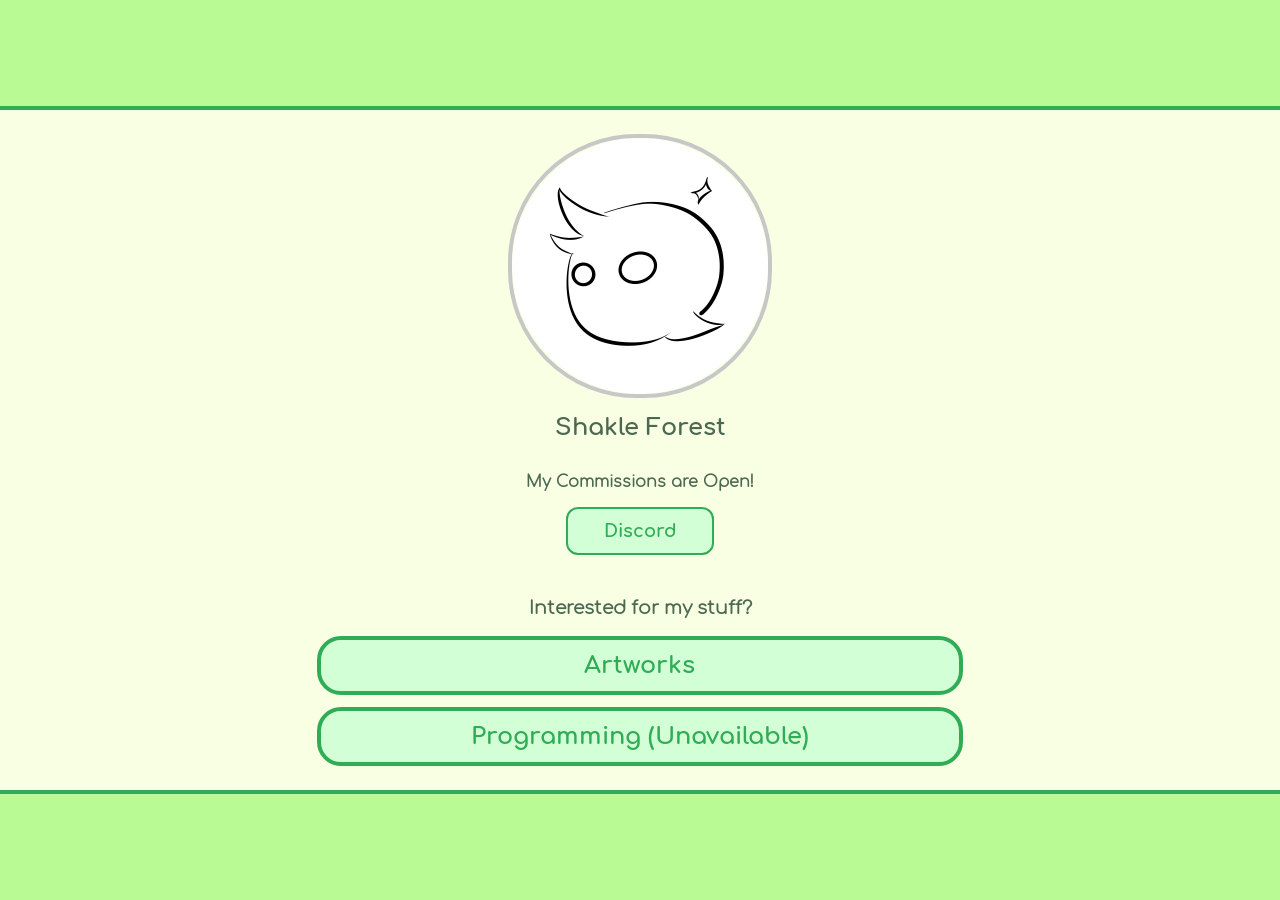
<file: index.html>
<!DOCTYPE html>
<!-- 
Hello! If you are wondering, you can freely copy the code from this website!
(Preferably credit me though...)

What you can't do is take my art!!! >:(

Have fun looking around spaghetti code!
-->
<html>
    <head>
        <title>Shakle's Portfolio</title>
        <link rel="stylesheet" href="./global_style.css" type="text/css">
    </head>
    <body>
        <div class="heading">
            <h1></h1>
        </div>
        <div class="maincontent-container">
            <img class="icon" src="images/logo.png" style="max-width:256px;">
            <h1 style="font-size: 24px; font-family: Comfortaa-Bold;">Shakle Forest</h1>
            <h3 style="font-size: 16px;">My Commissions are Open!</h3>
            <div class="maincontent-container_link">
                <a href="https://discord.com/users/959644532268482581">Discord</a>
            </div>
            <h3>Interested for my stuff?</h3>
            <div class="maincontent-container_redirect-buttons">
                <a href="pages/art.html">Artworks</a>
                <a href="">Programming (Unavailable)</a>
            </div>
        </div>
    </body>
</html>
</file>
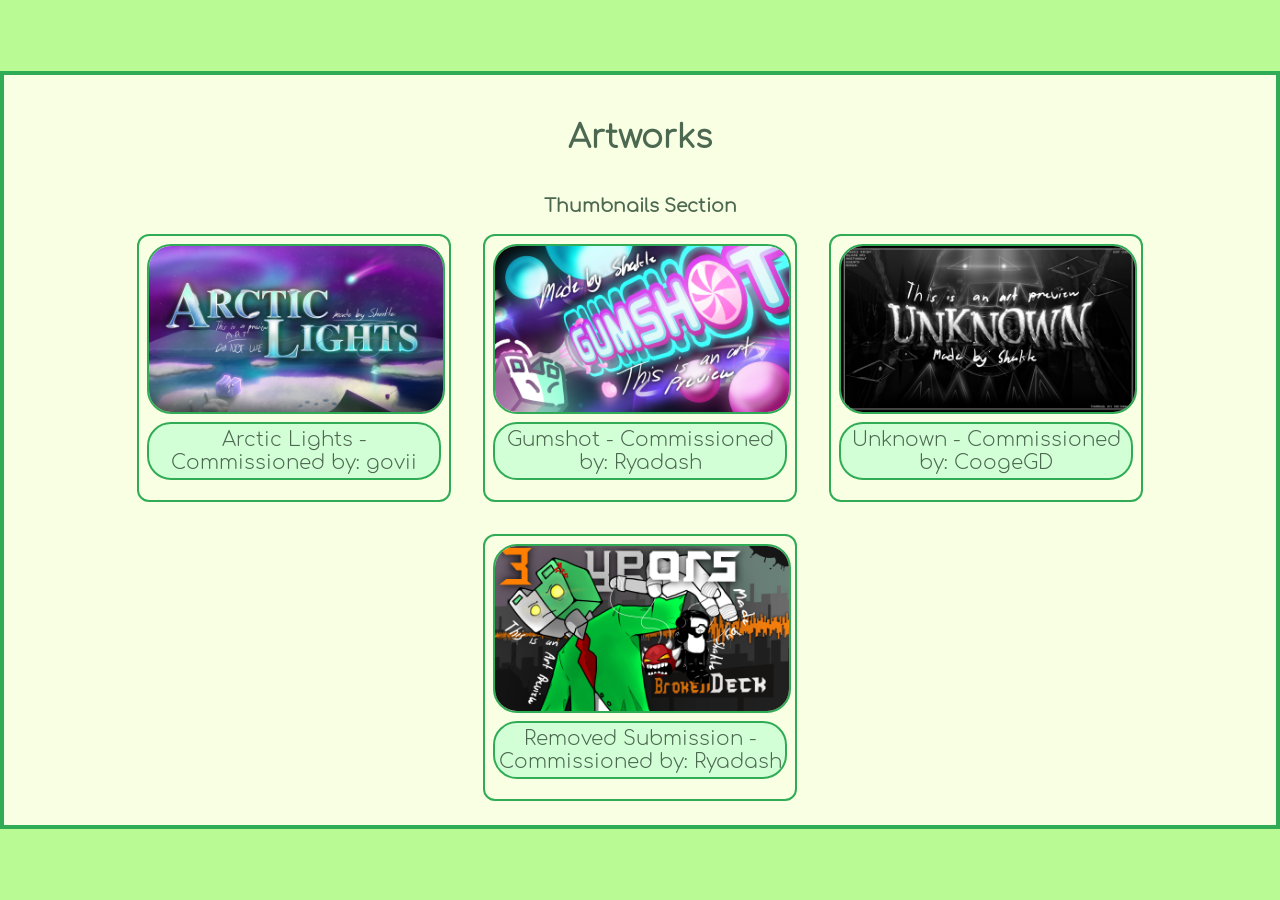
<file: pages/art.html>
<!DOCTYPE html>
<html>
    <head>
        <title>Artworks Section</title>
        <link rel="stylesheet" href="../global_style.css" type="text/css">
    </head>
    <body>
        <div class="heading">
            <h1></h1>
        </div>
        <div class="artworks-container">
            <h1>Artworks</h1>
            <h3>Thumbnails Section</h3>
            <div class="artworks-vbox">
                <div class="artwork">
                    <img src="../images/art_sample1.png">
                    <p>Arctic Lights - Commissioned by: govii</p>
                </div>

                <div class="artwork">
                    <img src="../images/art_sample2.png">
                    <p>Gumshot - Commissioned by: Ryadash</p>
                </div>

                <div class="artwork">
                    <img src="../images/art_sample3.png">
                    <p>Unknown - Commissioned by: CoogeGD</p>
                </div>

                <div class="artwork">
                    <img src="../images/art_sample4.png"">
                    <p>Removed Submission - Commissioned by: Ryadash</p>
                </div>
            </div>
        </div>
    </body>
</html>
</file>
<file: global_style.css>
@font-face {
  font-family: Comfortaa;
  src: url(fonts/comfortaa/Comfortaa-Light.ttf);
}

@font-face {
  font-family: Comfortaa-Bold;
  src: url(fonts/comfortaa/Comfortaa-Bold.ttf);
}

:root {
    /* Floats */
    /* --panel-radius: 16px; */

    /* Colors */
    --body-background-color: #bafa95;

    --default-border-color: #31ac56;

    --panel-background-color: #f8ffe3;
    --purple-blended-panel-background-color: #d3ffd6;

    --inner-panel-background-color: #c7c7c7;

    --default-text-color: #4c6851;
}

body {
    background-color: var(--body-background-color);
    display: flex;
    justify-content: center;
    align-items: center;
    
    /* DO NOT FUCKING TOUCH, this centers the body. */
    min-height: 100vh;
    margin: 0;
    font-family: Comfortaa;
    color: var(--default-text-color);
}

.maincontent-container {
    display: flex;
    flex-direction: column;
    justify-content: center;
    align-items: center;

    background-color: var(--panel-background-color);
    
    margin-left: auto;
    margin-right: auto;

    border: 4px solid var(--default-border-color);

    min-width: 100%;

    min-height: 512px;
    /* max-height: 512px; */
    /* margin: 12px; */
    padding: 24px;
}

.artworks-container {
    display: flex;
    flex-direction: column;
    justify-content: center;
    align-items: center;
    background-color: var(--panel-background-color);
    
    margin-left: auto;
    margin-right: auto;

    border: 4px solid var(--default-border-color);

    min-width: 80%;

    min-height: 100%;
    margin-top: 24px;
    margin-bottom: 24px;
    /* max-height: 512px; */
    /* margin: 12px; */
    padding: 24px;
}

.artworks-vbox {
    display: flex;
    flex-direction: row;
    flex-wrap: wrap;
    justify-content: center;
    align-items: center;
    gap: 32px;
}

.artwork {
    width: calc(25% - 12px);
    text-align: center;
    border-radius: 12px;
    border: 2px solid var(--default-border-color);
    padding: 8px;
    padding-bottom: 0px;

    img {
        width: 100%;
        display: block;
        border-radius: 24px;
        border: 2px solid var(--default-border-color);
    }

    p {
        background-color: var(--purple-blended-panel-background-color);
        margin-top: 8px;
        font-size: 20px;
        color: var(--text-color);
        border-radius: 24px;
        border: 2px solid var(--default-border-color);
        padding-top: 4px;
        padding-bottom: 4px;
    }
}

.maincontent-container_redirect-buttons {
    display: flex;
    /* justify-content: center; */
    flex-direction: column;
    align-items: center;

    margin-left: auto;
    margin-right: auto;

    gap: 12px;

    min-width: 80%;
    a {
        display: flex;
        justify-content: center;
        align-items: center;

        font-size: 24px;

        /* border: 2px solid var(--default-text-color); */

        font-family: Comfortaa-Bold;
        color: var(--default-border-color);
        background-color: var(--purple-blended-panel-background-color);
        text-decoration-line: none;

        border: 4px solid var(--default-border-color);

        width: 60%;

        padding: 12px;
        border-radius: 24px;
    }
}

.maincontent-container_link {
    display: flex;
    justify-content: center;
    align-items: center;

    gap: 12px;

    min-width: 80%;
    padding-bottom: 24px;
    a {

        font-size: 18px;
        text-align: center;

        /* border: 2px solid var(--default-text-color); */

        font-family: Comfortaa-Bold;
        color: var(--default-border-color);
        background-color: var(--purple-blended-panel-background-color);
        text-decoration-line: none;

        border: 2px solid var(--default-border-color);

        min-width: 120px;

        padding: 12px;
        border-radius: 12px;
    }
}

.icon {
    transition: 0.3s all ease;
    transform: scale(1.00) rotate(0);
    border-radius: 128px;
    border: 4px solid var(--inner-panel-background-color);
}

.icon:hover {
    transform: scale(1.05) rotate(5deg);
}

a {
    transition: 0.1s all ease-out;
    transform: scale(1.00);
}

a:hover {
    transition: 0.1s all ease-in;
    transform: scale(1.05);
}

a:active {
    transition: 0.07s all ease;
    transform: scale(0.9);
}
</file>
